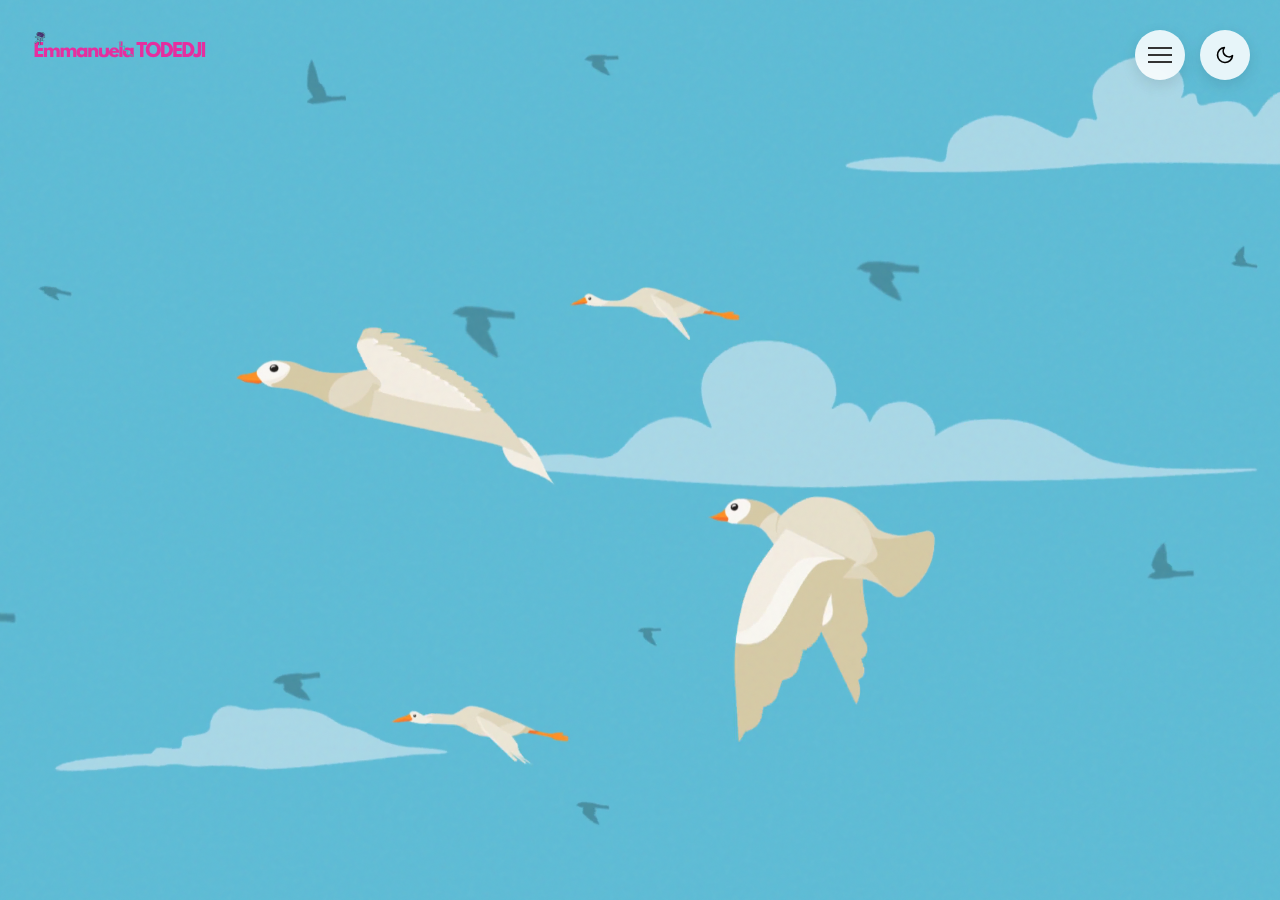
<file: V2/demande-devis.html>
<!DOCTYPE html>
<html lang="fr">

<head>
    <meta charset="UTF-8">
    <meta name="viewport"
        content="width=device-width, initial-scale=1.0, maximum-scale=1.0, user-scalable=no, viewport-fit=cover">
    <title>Demande de devis - Atelier du Paon</title>
    <style>
        /* Définition des polices personnalisées */
        @font-face {
            font-family: 'AtelierPaon-ExtraBold';
            src: url('fonts/atelierpaon_ExtraBold.6a72a55.woff') format('woff');
            font-weight: 800;
            font-style: normal;
            font-display: swap;
        }

        @font-face {
            font-family: 'AtelierPaon-SemiBold';
            src: url('fonts/atelierpaon_SemiBold.71ef039.woff') format('woff');
            font-weight: 600;
            font-style: normal;
            font-display: swap;
        }

        @font-face {
            font-family: 'AtelierPaon-Medium';
            src: url('fonts/atelierpaon_Medium.4d3826b.woff') format('woff');
            font-weight: 500;
            font-style: normal;
            font-display: swap;
        }

        @font-face {
            font-family: 'AtelierPaon';
            src: url('fonts/atelierpaon_Regular.0660072.woff') format('woff');
            font-weight: 400;
            font-style: normal;
            font-display: swap;
        }
    </style>
    <link rel="preconnect" href="https://fonts.googleapis.com">
    <link rel="preconnect" href="https://fonts.gstatic.com" crossorigin>
    <link href="https://fonts.googleapis.com/css2?family=Montserrat:wght@300;400;500;600;700&display=swap"
        rel="stylesheet">
    <link rel="stylesheet" href="css/menu-overlay.css">
    <link rel="stylesheet" href="css/bird.css">
    <style>
        :root {
            --bg-color: #ffffff;
            --text-color: #333333;
            --accent-color: #2EC4B6;
            --secondary-color: #ff69b4;
            --glass-bg: rgba(255, 255, 255, 0.85);
            --glass-border: rgba(255, 255, 255, 0.5);
            --input-border: rgba(0, 0, 0, 0.1);
        }

        body.dark-theme {
            --bg-color: #1a1a1a;
            --text-color: #f0f0f0;
            --accent-color: #2EC4B6;
            --secondary-color: #ff1493;
            --glass-bg: rgba(30, 30, 30, 0.85);
            --glass-border: rgba(255, 255, 255, 0.1);
            --input-border: rgba(255, 255, 255, 0.2);
        }

        * {
            margin: 0;
            padding: 0;
            box-sizing: border-box;
        }

        body {
            font-family: 'AtelierPaon', sans-serif;
            background-color: var(--bg-color);
            color: var(--text-color);
            transition: background-color 0.3s ease, color 0.3s ease;
            min-height: 100vh;
            overflow-x: hidden;
        }

        /* Layout Principal */
        .main-wrapper {
            min-height: 100vh;
            display: flex;
            justify-content: center;
            align-items: center;
            padding: 100px 20px 40px;
            position: relative;
            z-index: 10;
        }

        .form-container {
            width: 100%;
            max-width: 1100px;
            background: var(--glass-bg);
            backdrop-filter: blur(20px);
            -webkit-backdrop-filter: blur(20px);
            border: 1px solid var(--glass-border);
            border-radius: 40px;
            padding: 60px;
            box-shadow: 0 25px 50px -12px rgba(0, 0, 0, 0.15);
            display: flex;
            flex-direction: column;
            gap: 50px;
            transform: translateY(20px);
            opacity: 0;
            animation: slideUpFade 0.8s ease-out forwards;
        }

        @keyframes slideUpFade {
            to {
                transform: translateY(0);
                opacity: 1;
            }
        }

        .form-header {
            text-align: center;
            margin-bottom: 20px;
        }

        .form-title {
            font-family: 'AtelierPaon-ExtraBold', sans-serif;
            font-size: 3.5rem;
            margin-bottom: 15px;
            background: linear-gradient(45deg, var(--text-color), var(--accent-color));
            -webkit-background-clip: text;
            -webkit-text-fill-color: transparent;
            line-height: 1.1;
        }

        .form-subtitle {
            font-size: 1.2rem;
            opacity: 0.8;
            font-family: 'Montserrat', sans-serif;
            font-weight: 400;
        }

        .form-content {
            display: flex;
            gap: 80px;
        }

        .form-column {
            flex: 1;
        }

        /* Section Styles */
        .section-title {
            font-family: 'AtelierPaon-SemiBold', sans-serif;
            font-size: 1.4rem;
            margin-bottom: 25px;
            color: var(--accent-color);
            display: flex;
            align-items: center;
            gap: 10px;
        }

        .section-title::after {
            content: '';
            flex: 1;
            height: 1px;
            background: var(--input-border);
            opacity: 0.5;
        }

        /* Checkboxes & Radios */
        .options-grid {
            display: grid;
            grid-template-columns: repeat(auto-fill, minmax(200px, 1fr));
            gap: 15px;
            margin-bottom: 40px;
        }

        .custom-option {
            position: relative;
            cursor: pointer;
        }

        .custom-option input {
            position: absolute;
            opacity: 0;
            cursor: pointer;
        }

        .option-content {
            display: flex;
            align-items: center;
            padding: 12px 15px;
            background: rgba(0, 0, 0, 0.03);
            border-radius: 12px;
            transition: all 0.3s ease;
            border: 1px solid transparent;
        }

        body.dark-theme .option-content {
            background: rgba(255, 255, 255, 0.05);
        }

        .custom-option:hover .option-content {
            background: rgba(46, 196, 182, 0.1);
            transform: translateY(-2px);
        }

        .custom-option input:checked+.option-content {
            background: var(--accent-color);
            color: white;
            box-shadow: 0 5px 15px rgba(46, 196, 182, 0.3);
        }

        .option-text {
            font-family: 'Montserrat', sans-serif;
            font-size: 0.95rem;
            font-weight: 500;
        }

        /* Inputs */
        .input-group {
            margin-bottom: 30px;
            position: relative;
        }

        .input-field {
            width: 100%;
            padding: 15px 0;
            background: transparent;
            border: none;
            border-bottom: 2px solid var(--input-border);
            color: var(--text-color);
            font-size: 1.1rem;
            font-family: 'Montserrat', sans-serif;
            transition: all 0.3s ease;
        }

        .input-field:focus {
            outline: none;
            border-color: var(--accent-color);
        }

        .input-label {
            position: absolute;
            top: 15px;
            left: 0;
            color: var(--text-color);
            opacity: 0.6;
            font-family: 'Montserrat', sans-serif;
            transition: all 0.3s ease;
            pointer-events: none;
        }

        .input-field:focus+.input-label,
        .input-field:not(:placeholder-shown)+.input-label {
            top: -10px;
            font-size: 0.85rem;
            opacity: 1;
            color: var(--accent-color);
        }

        /* File Upload */
        .file-upload {
            margin-top: 20px;
            border: 2px dashed var(--input-border);
            border-radius: 15px;
            padding: 30px;
            text-align: center;
            cursor: pointer;
            transition: all 0.3s ease;
        }

        .file-upload:hover {
            border-color: var(--accent-color);
            background: rgba(46, 196, 182, 0.05);
        }

        .file-icon {
            font-size: 2rem;
            margin-bottom: 10px;
            color: var(--accent-color);
        }

        .file-text {
            font-family: 'Montserrat', sans-serif;
            font-size: 0.9rem;
            opacity: 0.8;
        }

        /* Submit Button */
        .submit-container {
            margin-top: 40px;
            text-align: right;
        }

        .submit-btn {
            background: var(--accent-color);
            color: white;
            border: none;
            padding: 18px 50px;
            border-radius: 100px;
            font-size: 1.1rem;
            font-family: 'AtelierPaon-SemiBold', sans-serif;
            cursor: pointer;
            transition: all 0.3s cubic-bezier(0.16, 1, 0.3, 1);
            display: inline-flex;
            align-items: center;
            gap: 10px;
            box-shadow: 0 10px 20px rgba(46, 196, 182, 0.2);
        }

        .submit-btn:hover {
            transform: translateY(-3px) scale(1.02);
            box-shadow: 0 15px 30px rgba(46, 196, 182, 0.3);
        }

        /* UI Elements (Logo, Buttons) */
        .logo {
            position: fixed;
            top: 30px;
            left: 30px;
            z-index: 100;
            width: 180px;
        }

        .logo img {
            width: 100%;
            height: auto;
            position: absolute;
            top: 0;
            left: 0;
            transition: opacity 0.3s ease;
        }

        .logo-light {
            opacity: 1;
        }

        .logo-dark {
            opacity: 0;
        }

        body.dark-theme .logo-light {
            opacity: 0;
        }

        body.dark-theme .logo-dark {
            opacity: 1;
        }

        .top-right-buttons {
            position: fixed;
            top: 30px;
            right: 30px;
            z-index: 1000;
            display: flex;
            gap: 15px;
        }

        .hamburger-button,
        .theme-toggle-button {
            width: 50px;
            height: 50px;
            border-radius: 50%;
            border: none;
            background: var(--glass-bg);
            backdrop-filter: blur(10px);
            cursor: pointer;
            display: flex;
            align-items: center;
            justify-content: center;
            box-shadow: 0 5px 15px rgba(0, 0, 0, 0.1);
            transition: all 0.3s ease;
        }

        .hamburger-button:hover,
        .theme-toggle-button:hover {
            transform: scale(1.1);
        }

        .hamburger-icon span {
            display: block;
            width: 24px;
            height: 2px;
            background: var(--text-color);
            margin: 5px 0;
            transition: all 0.3s ease;
        }

        /* Background Video */
        .bird-video-container {
            position: fixed;
            top: 0;
            left: 0;
            width: 100%;
            height: 100%;
            z-index: -1;
            overflow: hidden;
        }

        .bird-video {
            width: 100%;
            height: 100%;
            object-fit: cover;
        }

        /* Background Noise Filter */
        .bg-noise {
            position: fixed;
            top: 0;
            left: 0;
            width: 100%;
            height: 100%;
            z-index: 0;
            pointer-events: none;
            opacity: 0.05;
            background-image: url("data:image/svg+xml,%3Csvg viewBox='0 0 200 200' xmlns='http://www.w3.org/2000/svg'%3E%3Cfilter id='noiseFilter'%3E%3CfeTurbulence type='fractalNoise' baseFrequency='0.65' numOctaves='3' stitchTiles='stitch'/%3E%3C/filter%3E%3Crect width='100%25' height='100%25' filter='url(%23noiseFilter)' opacity='1'/%3E%3C/svg%3E");
        }

        /* Responsive */
        @media (max-width: 1024px) {
            .form-content {
                flex-direction: column;
                gap: 40px;
            }

            .form-container {
                padding: 40px;
            }
        }

        @media (max-width: 768px) {
            .form-title {
                font-size: 2.5rem;
            }

            .form-container {
                padding: 30px 20px;
                border-radius: 30px;
            }

            .options-grid {
                grid-template-columns: 1fr;
            }

            .main-wrapper {
                padding-top: 100px;
            }
        }

        /* Desktop Compact Mode (Non-scrollable) */
        @media (min-width: 1025px) {
            .main-wrapper {
                height: 100vh;
                padding: 60px 20px 20px;
                overflow: hidden;
            }

            .form-container {
                padding: 25px 40px;
                gap: 15px;
                max-height: 90vh;
                justify-content: center;
            }

            .form-header {
                margin-bottom: 10px;
            }

            .form-title {
                font-size: 2.2rem;
                margin-bottom: 5px;
            }

            .form-subtitle {
                font-size: 0.9rem;
            }

            .form-content {
                gap: 40px;
            }

            .section-title {
                font-size: 1.1rem;
                margin-bottom: 12px;
            }

            .options-grid {
                gap: 8px;
                margin-bottom: 15px;
                grid-template-columns: repeat(2, 1fr);
            }

            .option-content {
                padding: 6px 10px;
            }

            .option-text {
                font-size: 0.8rem;
            }

            .input-group {
                margin-bottom: 12px;
            }

            .input-field {
                padding: 6px 0;
                font-size: 0.9rem;
            }

            .input-label {
                top: 6px;
                font-size: 0.9rem;
            }

            .file-upload {
                margin-top: 10px;
                padding: 10px;
            }

            .file-icon {
                font-size: 1.2rem;
                margin-bottom: 2px;
            }

            .file-text {
                font-size: 0.8rem;
            }

            .submit-container {
                margin-top: 15px;
            }

            .submit-btn {
                padding: 10px 30px;
                font-size: 0.95rem;
            }
        }
    </style>
</head>

<body>
    <!-- Backgrounds -->
    <div class="bird-video-container">
        <video class="bird-video" autoplay loop muted playsinline>
            <source src="img/birds.mp4" type="video/mp4">
            <img src="img/white-bg.58090aa.svg" alt="Background" style="width:100%;height:100%;object-fit:cover;">
        </video>
    </div>

    <div class="bg-noise"></div>

    <div class="stars-container">
        <div class="stars">
            <div></div>
        </div>
    </div>

    <!-- UI Elements -->
    <div class="logo">
        <img src="img/logo_long.33c8981.svg" alt="Atelier du Paon" class="logo-light">
        <img src="img/logo_long_white.e8a3851.svg" alt="Atelier du Paon" class="logo-dark">
    </div>

    <div class="top-right-buttons">
        <button class="hamburger-button" aria-label="Menu">
            <div class="hamburger-icon" aria-hidden="true">
                <span></span>
                <span></span>
                <span></span>
            </div>
        </button>
        <button id="theme-toggle" class="theme-toggle-button" aria-label="Basculer le thème">
            <svg class="moon-icon" width="20" height="20" viewBox="0 0 24 24" fill="none" stroke="currentColor"
                stroke-width="2" stroke-linecap="round" stroke-linejoin="round">
                <path d="M21 12.79A9 9 0 1 1 11.21 3 7 7 0 0 0 21 12.79z"></path>
            </svg>
        </button>
    </div>

    <!-- Main Content -->
    <div class="main-wrapper">
        <div class="form-container">
            <div class="form-header">
                <h1 class="form-title">Parlons de votre projet</h1>
                <p class="form-subtitle">Remplissez ce formulaire et créons quelque chose d'unique ensemble.</p>
            </div>

            <form id="devis-form" class="devis-form">
                <div class="form-content">
                    <!-- Left Column -->
                    <div class="form-column">
                        <h2 class="section-title">Je suis intéressé(e) par...</h2>
                        <div class="options-grid">
                            <label class="custom-option">
                                <input type="checkbox" name="services[]" value="Identité visuelle">
                                <div class="option-content">
                                    <span class="option-text">Identité visuelle</span>
                                </div>
                            </label>
                            <label class="custom-option">
                                <input type="checkbox" name="services[]" value="Logo">
                                <div class="option-content">
                                    <span class="option-text">Logo</span>
                                </div>
                            </label>
                            <label class="custom-option">
                                <input type="checkbox" name="services[]" value="Site Web">
                                <div class="option-content">
                                    <span class="option-text">Site Web</span>
                                </div>
                            </label>
                            <label class="custom-option">
                                <input type="checkbox" name="services[]" value="Packaging">
                                <div class="option-content">
                                    <span class="option-text">Packaging</span>
                                </div>
                            </label>
                            <label class="custom-option">
                                <input type="checkbox" name="services[]" value="Illustration">
                                <div class="option-content">
                                    <span class="option-text">Illustration</span>
                                </div>
                            </label>
                            <label class="custom-option">
                                <input type="checkbox" name="services[]" value="Autre">
                                <div class="option-content">
                                    <span class="option-text">Autre</span>
                                </div>
                            </label>
                        </div>

                        <h2 class="section-title">Mon budget est de...</h2>
                        <div class="options-grid">
                            <label class="custom-option">
                                <input type="radio" name="budget" value="< 500€">
                                <div class="option-content">
                                    <span class="option-text">&lt; 500€</span>
                                </div>
                            </label>
                            <label class="custom-option">
                                <input type="radio" name="budget" value="500€ - 1500€">
                                <div class="option-content">
                                    <span class="option-text">500€ - 1500€</span>
                                </div>
                            </label>
                            <label class="custom-option">
                                <input type="radio" name="budget" value="1500€ - 3000€">
                                <div class="option-content">
                                    <span class="option-text">1500€ - 3000€</span>
                                </div>
                            </label>
                            <label class="custom-option">
                                <input type="radio" name="budget" value="> 3000€">
                                <div class="option-content">
                                    <span class="option-text">&gt; 3000€</span>
                                </div>
                            </label>
                        </div>
                    </div>

                    <!-- Right Column -->
                    <div class="form-column">
                        <h2 class="section-title">À propos de vous</h2>

                        <div class="input-group">
                            <input type="text" id="nom" name="nom" class="input-field" placeholder=" " required>
                            <label for="nom" class="input-label">Nom & Prénom</label>
                        </div>

                        <div class="input-group">
                            <input type="email" id="email" name="email" class="input-field" placeholder=" " required>
                            <label for="email" class="input-label">Adresse Email</label>
                        </div>

                        <div class="input-group">
                            <input type="text" id="entreprise" name="entreprise" class="input-field" placeholder=" ">
                            <label for="entreprise" class="input-label">Entreprise (Optionnel)</label>
                        </div>

                        <div class="input-group">
                            <textarea id="projet" name="projet" class="input-field" rows="4" placeholder=" " required
                                style="resize: vertical; min-height: 100px;"></textarea>
                            <label for="projet" class="input-label">Parlez-moi de votre projet</label>
                        </div>

                        <div class="file-upload" id="drop-zone">
                            <input type="file" id="fichier" name="fichier" style="display: none;">
                            <div class="file-icon">📎</div>
                            <div class="file-text">Cliquez ou glissez un fichier ici (Max 10Mo)</div>
                            <div class="file-name"
                                style="margin-top: 10px; color: var(--accent-color); font-weight: 500;"></div>
                        </div>

                        <div class="submit-container">
                            <button type="submit" class="submit-btn">
                                Envoyer la demande
                                <svg width="20" height="20" viewBox="0 0 24 24" fill="none" stroke="currentColor"
                                    stroke-width="2" stroke-linecap="round" stroke-linejoin="round">
                                    <line x1="22" y1="2" x2="11" y2="13"></line>
                                    <polygon points="22 2 15 22 11 13 2 9 22 2"></polygon>
                                </svg>
                            </button>
                        </div>
                    </div>
                </div>
            </form>
        </div>
    </div>

    <!-- Menu Overlay -->
    <div class="menu-overlay">
        <button class="close-btn" aria-label="Fermer le menu"></button>
        <nav class="menu-nav">
            <a href="index.html" data-number="00">ACCUEIL</a>
            <a href="quiSuisJe.html" data-number="01">QUI SUIS-JE</a>
            <a href="expertise.html" data-number="02">EXPERTISE</a>
            <a href="projets.html" data-number="03">PROJETS</a>
            <a href="demande-devis.html" data-number="04">DEMANDE DEVIS</a>
            <a href="demande-devis.html" data-number="05">CONTACT</a>
        </nav>
        <div class="menu-contact">
            <p>todedjiemma9@gmail.com</p>
            <p>+229 68678025</p>
            <div class="social-links">
                <a href="https://linkedin.com" target="_blank" rel="noopener noreferrer" aria-label="LinkedIn">
                    <svg width="24" height="24" viewBox="0 0 24 24" fill="none" xmlns="http://www.w3.org/2000/svg"
                        aria-hidden="true">
                        <path
                            d="M19 0h-14c-2.761 0-5 2.239-5 5v14c0 2.761 2.239 5 5 5h14c2.762 0 5-2.239 5-5v-14c0-2.761-2.238-5-5-5zm-11.75 20h-3.5v-11h3.5v11zm-1.75-12.25c-1.071 0-1.938-.867-1.938-1.938s.866-1.937 1.938-1.937c1.07 0 1.937.866 1.937 1.937s-.867 1.938-1.937 1.938zm14.5 12.25h-3.5v-5.5c0-1.309-.028-2.993-1.825-2.993-1.826 0-2.105 1.427-2.105 2.898v5.595h-3.5v-11h3.36v1.5h.047c.468-.888 1.615-1.825 3.323-1.825 3.555 0 4.208 2.341 4.208 5.377v5.948z"
                            fill="#2EC4B6" />
                    </svg>
                </a>
                <a href="https://twitter.com" target="_blank" rel="noopener noreferrer" aria-label="Twitter">
                    <svg width="24" height="24" viewBox="0 0 24 24" fill="none" xmlns="http://www.w3.org/2000/svg"
                        aria-hidden="true">
                        <path
                            d="M23 3.01s-2.018 1.192-3.14 1.53c-1.24-1.58-3.36-1.91-5.13-1.01-1.77.9-2.73 2.84-2.23 4.71-3.24-.16-6.01-1.71-7.9-4.07-.33.57-.51 1.22-.51 1.89 0 1.3.66 2.45 1.67 3.12-.62-.02-1.2-.19-1.7-.48v.05c0 1.83 1.3 3.36 3.03 3.71-.32.09-.65.14-1 .14-.24 0-.48-.02-.71-.06.48 1.5 1.89 2.59 3.56 2.62-1.3 1.02-2.94 1.63-4.73 1.63-.31 0-.62-.02-.92-.06 1.69 1.08 3.69 1.72 5.85 1.72 7.02 0 10.86-5.82 10.86-10.87 0-.17 0-.33-.01-.5.75-.54 1.39-1.21 1.9-1.97z"
                            fill="#2EC4B6" />
                    </svg>
                </a>
            </div>
        </div>
    </div>

    <!-- Scripts -->
    <script src="https://cdnjs.cloudflare.com/ajax/libs/gsap/3.12.2/gsap.min.js"></script>
    <script src="js/menu-overlay.js"></script>
    <script>
        // Theme Management
        const themeToggle = document.getElementById('theme-toggle');
        const body = document.body;

        // Check local storage or system preference
        const savedTheme = localStorage.getItem('theme');
        const prefersDark = window.matchMedia('(prefers-color-scheme: dark)').matches;

        if (savedTheme === 'dark' || (!savedTheme && prefersDark)) {
            body.classList.add('dark-theme');
        }

        themeToggle.addEventListener('click', () => {
            body.classList.toggle('dark-theme');
            localStorage.setItem('theme', body.classList.contains('dark-theme') ? 'dark' : 'light');
        });

        // File Upload Handling
        const dropZone = document.getElementById('drop-zone');
        const fileInput = document.getElementById('fichier');
        const fileNameDisplay = document.querySelector('.file-name');

        dropZone.addEventListener('click', () => fileInput.click());

        fileInput.addEventListener('change', (e) => {
            if (e.target.files.length > 0) {
                fileNameDisplay.textContent = e.target.files[0].name;
            }
        });

        // Drag and Drop
        ['dragenter', 'dragover', 'dragleave', 'drop'].forEach(eventName => {
            dropZone.addEventListener(eventName, preventDefaults, false);
        });

        function preventDefaults(e) {
            e.preventDefault();
            e.stopPropagation();
        }

        ['dragenter', 'dragover'].forEach(eventName => {
            dropZone.addEventListener(eventName, () => {
                dropZone.style.borderColor = 'var(--accent-color)';
                dropZone.style.background = 'rgba(46, 196, 182, 0.1)';
            }, false);
        });

        ['dragleave', 'drop'].forEach(eventName => {
            dropZone.addEventListener(eventName, () => {
                dropZone.style.borderColor = 'var(--input-border)';
                dropZone.style.background = 'transparent';
            }, false);
        });

        dropZone.addEventListener('drop', (e) => {
            const dt = e.dataTransfer;
            const files = dt.files;
            fileInput.files = files;
            if (files.length > 0) {
                fileNameDisplay.textContent = files[0].name;
            }
        });

        // Form Submission Animation
        document.getElementById('devis-form').addEventListener('submit', (e) => {
            e.preventDefault();
            const btn = document.querySelector('.submit-btn');
            const originalText = btn.innerHTML;

            btn.innerHTML = 'Envoi en cours...';
            btn.style.opacity = '0.7';

            // Simulate sending
            setTimeout(() => {
                btn.innerHTML = 'Message envoyé ! ✨';
                btn.style.background = '#4CAF50';
                btn.style.opacity = '1';

                setTimeout(() => {
                    btn.innerHTML = originalText;
                    btn.style.background = 'var(--accent-color)';
                    document.getElementById('devis-form').reset();
                    fileNameDisplay.textContent = '';
                }, 3000);
            }, 1500);
        });
    </script>
</body>

</html>
</file>
<file: V2/css/menu-overlay.css>
/* ========================================
   MENU OVERLAY - Clean Girl Version
   ======================================== */

.menu-overlay {
    position: fixed;
    top: 0;
    left: 0;
    width: 100%;
    height: 100%;
    background: linear-gradient(135deg, rgba(232, 180, 184, 0.75), rgba(245, 230, 232, 0.75));
    backdrop-filter: blur(10px);
    -webkit-backdrop-filter: blur(10px);
    z-index: 9998;
    opacity: 0;
    visibility: hidden;
    display: flex;
    flex-direction: column;
    justify-content: center;
    padding: 100px 8%;
    transition: opacity 0.6s ease, visibility 0.6s ease;
}

body.night-theme .menu-overlay {
    background: linear-gradient(135deg, rgba(10, 14, 39, 0.85), rgba(26, 21, 53, 0.85));
}

.menu-overlay.active {
    opacity: 1;
    visibility: visible;
}

/* Close Button */
.close-btn {
    position: absolute;
    top: 40px;
    right: 40px;
    width: 50px;
    height: 50px;
    background: transparent;
    border: none;
    cursor: pointer;
    z-index: 9999;
    padding: 0;
}

.close-btn::before,
.close-btn::after {
    content: '';
    position: absolute;
    top: 50%;
    left: 50%;
    width: 30px;
    height: 3px;
    background: #3D3D3D;
    border-radius: 2px;
    transition: all 0.3s ease;
}

body.night-theme .close-btn::before,
body.night-theme .close-btn::after {
    background: #F8F8FF;
}

.close-btn::before {
    transform: translate(-50%, -50%) rotate(45deg);
}

.close-btn::after {
    transform: translate(-50%, -50%) rotate(-45deg);
}

.close-btn:hover::before {
    transform: translate(-50%, -50%) rotate(135deg);
}

.close-btn:hover::after {
    transform: translate(-50%, -50%) rotate(45deg);
}

/* Navigation Links */
.menu-nav {
    flex: 1;
    display: flex;
    flex-direction: column;
    justify-content: center;
    max-width: 600px;
}

.menu-nav a {
    font-family: 'AtelierPaon-ExtraBold', 'AtelierPaon-SemiBold', sans-serif;
    color: #3D3D3D;
    text-decoration: none;
    font-size: clamp(2rem, 6vw, 4rem);
    text-transform: uppercase;
    letter-spacing: 2px;
    line-height: 1.2;
    margin: 15px 0;
    position: relative;
    display: inline-block;
    width: fit-content;
    transition: transform 0.3s ease, color 0.3s ease;
}

body.night-theme .menu-nav a {
    color: #F8F8FF;
}

.menu-nav a::before {
    content: attr(data-number) '.';
    position: absolute;
    left: -3rem;
    top: 0;
    font-size: 0.6em;
    opacity: 0.5;
    font-family: 'Montserrat', sans-serif;
    font-weight: 300;
}

.menu-nav a:hover {
    transform: translateX(20px);
    color: #E8B4B8;
}

body.night-theme .menu-nav a:hover {
    color: #E8D4E0;
}

/* Contact Info */
.menu-contact {
    margin-top: 60px;
    padding-top: 30px;
    border-top: 1px solid rgba(61, 61, 61, 0.2);
    color: #6B6B6B;
    font-size: 1rem;
}

body.night-theme .menu-contact {
    border-top-color: rgba(248, 248, 255, 0.2);
    color: #D8D8E8;
}

.menu-contact p {
    margin: 8px 0;
    font-family: 'Montserrat', sans-serif;
    font-weight: 300;
}

/* Social Links */
.social-links {
    margin-top: 20px;
    display: flex;
    gap: 15px;
}

.social-links a {
    width: 40px;
    height: 40px;
    display: flex;
    align-items: center;
    justify-content: center;
    border-radius: 50%;
    background: rgba(232, 180, 184, 0.2);
    transition: all 0.3s ease;
}

body.night-theme .social-links a {
    background: rgba(232, 212, 224, 0.2);
}

.social-links a:hover {
    transform: scale(1.1);
    background: rgba(232, 180, 184, 0.4);
}

body.night-theme .social-links a:hover {
    background: rgba(232, 212, 224, 0.4);
}

.social-links svg {
    width: 24px;
    height: 24px;
}

/* Responsive */
@media (max-width: 768px) {
    .menu-overlay {
        padding: 80px 5%;
    }

    .menu-nav a {
        font-size: clamp(1.5rem, 8vw, 3rem);
        margin: 10px 0;
    }

    .menu-nav a::before {
        left: -2rem;
        font-size: 0.5em;
    }

    .close-btn {
        top: 30px;
        right: 30px;
        width: 40px;
        height: 40px;
    }

    .menu-contact {
        margin-top: 40px;
        font-size: 0.9rem;
    }
}
</file>
<file: V2/css/bird.css>
/* Animation des oiseaux */
.bird-bg {
    position: fixed;
    top: 0;
    left: 0;
    width: 100%;
    height: 100%;
    z-index: 1;
    pointer-events: none;
    overflow: hidden;
}

.bird {
    position: absolute;
    background-repeat: no-repeat;
    background-size: contain;
    animation-iteration-count: infinite;
}

/* Premier oiseau */
.bird-1 {
    width: 80px;
    height: 60px;
    background-image: url('../img/bird-1.svg');
    top: 20%;
    right: -100px;
    animation: flyRight 20s linear infinite;
}

/* Deuxième oiseau */
.bird-2 {
    width: 60px;
    height: 45px;
    background-image: url('../img/bird-2.svg');
    top: 40%;
    right: -100px;
    animation: flyRight 25s linear infinite 5s;
}

/* Animation de vol */
@keyframes flyRight {
    0% {
        transform: translateX(100vw) translateY(0) scaleX(-1);
    }
    100% {
        transform: translateX(-200px) translateY(-50px) scaleX(-1);
    }
}

/* Animation de battement d'ailes */
@keyframes flap {
    0%, 100% { background-position: 0 0; }
    50% { background-position: -100% 0; }
}
</file>
